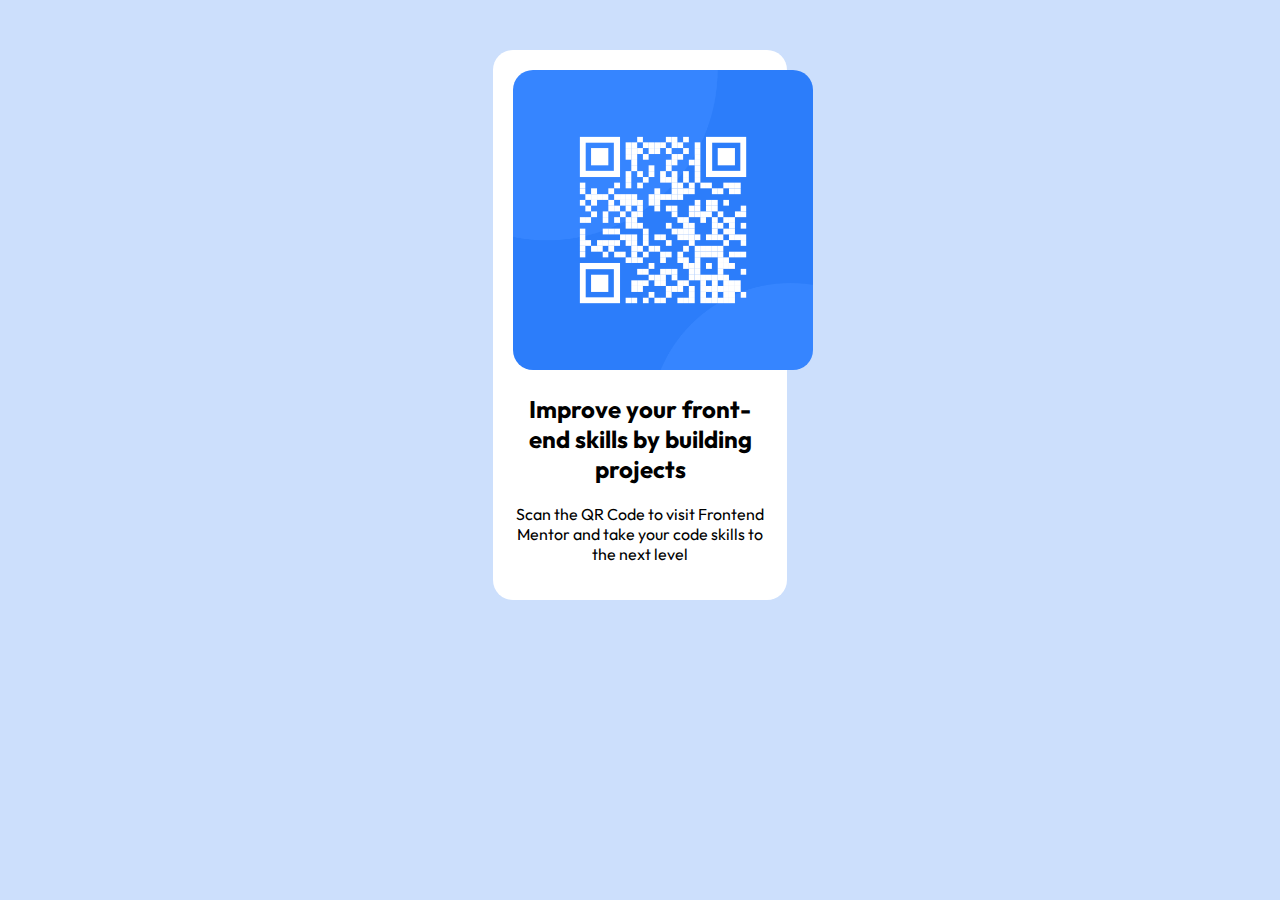
<file: Desafio QRCODE/index.html>
<!DOCTYPE html>
<html lang="en">
<head>
    <meta charset="UTF-8">
    <meta name="viewport" content="width=device-width, initial-scale=1.0">
    <link rel="stylesheet" href="qrcodeestilo.css">
    <title>QRCode Challenge</title>
</head>
<body>

    

    <div  class="overdiv">
        <div>
            <img src="imagens/image-qr-code.png">
        </div> 

        <h2> Improve your front-end skills by building projects</h2>
        <p>Scan the QR Code to visit Frontend Mentor and take your code skills to the next level</p>
    </div>
    
</body>
</html>
</file>
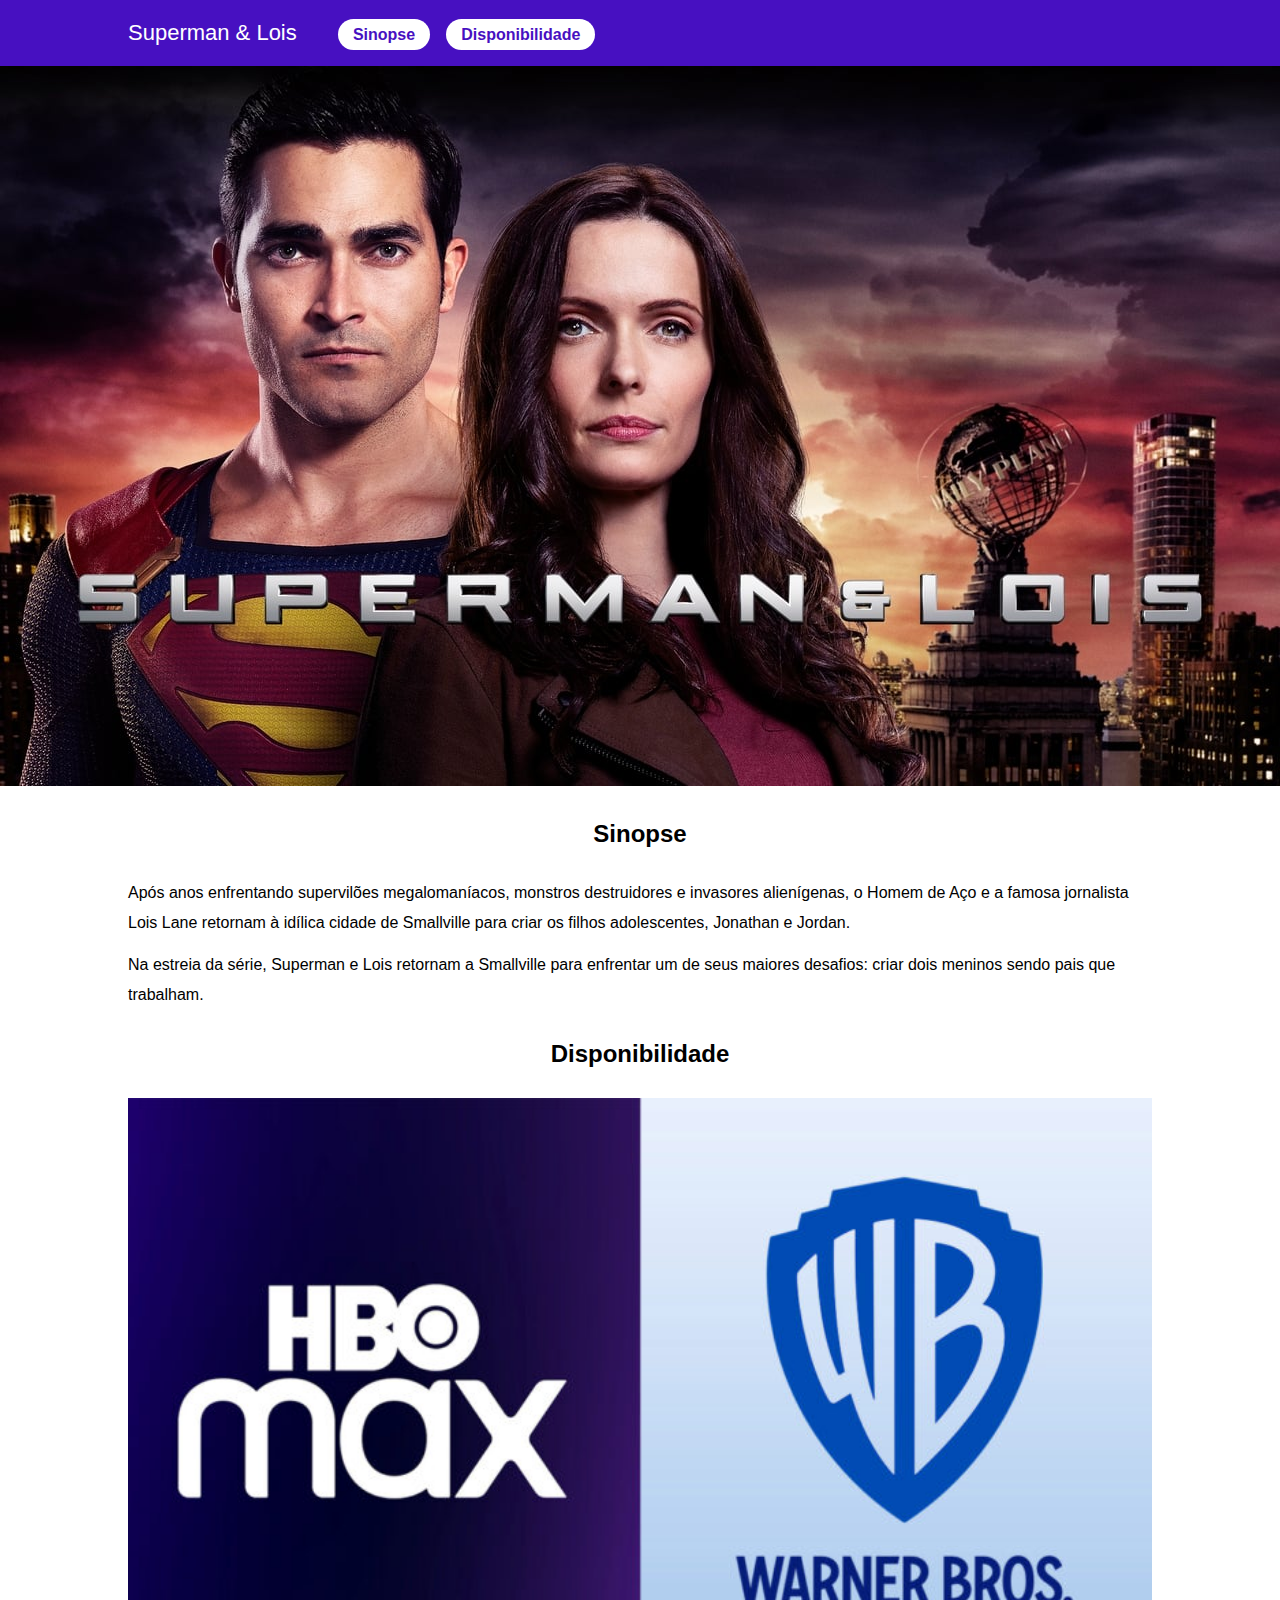
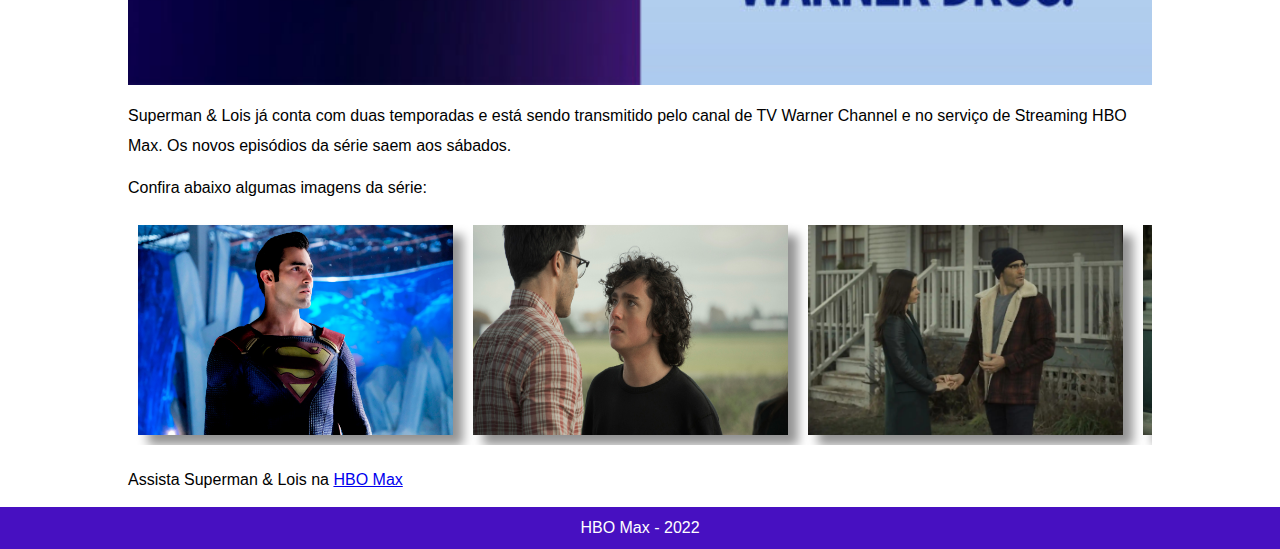
<file: Desafio Superman/index.html>
<!DOCTYPE html>
<html lang="pt-br">
<head>
    <meta charset="UTF-8">
    <meta name="viewport" content="width=device-width, initial-scale=1.0">
    <title>Superman & Lois</title>
    <link rel="stylesheet" href="estilosuper.css">

</head>
<body>
    <div class="topo">
       <div>
            Superman & Lois
            <span>
                <a href="#sinopse">Sinopse</a>
                <a href="#disponibilidade">Disponibilidade</a>
            </span>
        </div>
        
    </div>

    <img class="capa_imagem" src="img/capa.jpg">
   
    <div class="secao" id="sinopse">
        <h2>Sinopse</h2>
        <p>Após anos enfrentando supervilões megalomaníacos, monstros destruidores e invasores alienígenas, o Homem de Aço e a famosa jornalista Lois Lane retornam à idílica cidade de Smallville para criar os filhos adolescentes, Jonathan e Jordan.</p>
        <p>Na estreia da série, Superman e Lois retornam a Smallville para enfrentar um de seus maiores desafios: criar dois meninos sendo pais que trabalham.</p>
    </div>

    <div class="secao" id="disponibilidade">
        <h2>Disponibilidade</h2>
        <img src="img/tv.jpg">
        <p>Superman & Lois já conta com duas temporadas e está sendo transmitido pelo canal de TV Warner Channel e no serviço de Streaming HBO Max. 
        Os novos episódios da série saem aos sábados.</p>
    </div>

    <div class="secao">
        <p>Confira abaixo algumas imagens da série:</p>

        <div class="galeria">
            <img class="imagem-sombra" src="img/1.jpg">
            <img class="imagem-sombra" src="img/2.jpg">
            <img class="imagem-sombra" src="img/3.jpg">
            <img class="imagem-sombra" src="img/4.jpg">
            <img class="imagem-sombra" src="img/5.jpg">
            <img class="imagem-sombra" src="img/6.jpg">
        </div>
        <p>Assista Superman & Lois na <a href="https://www.hbomax.com/br/pt/series/urn:hbo:series:GYICZAQTd4qopsQEAAAEi">HBO Max</a></p>
    </div>

    <div class="rodape">
        HBO Max - 2022
    </div>
</body>
</html>
</file>
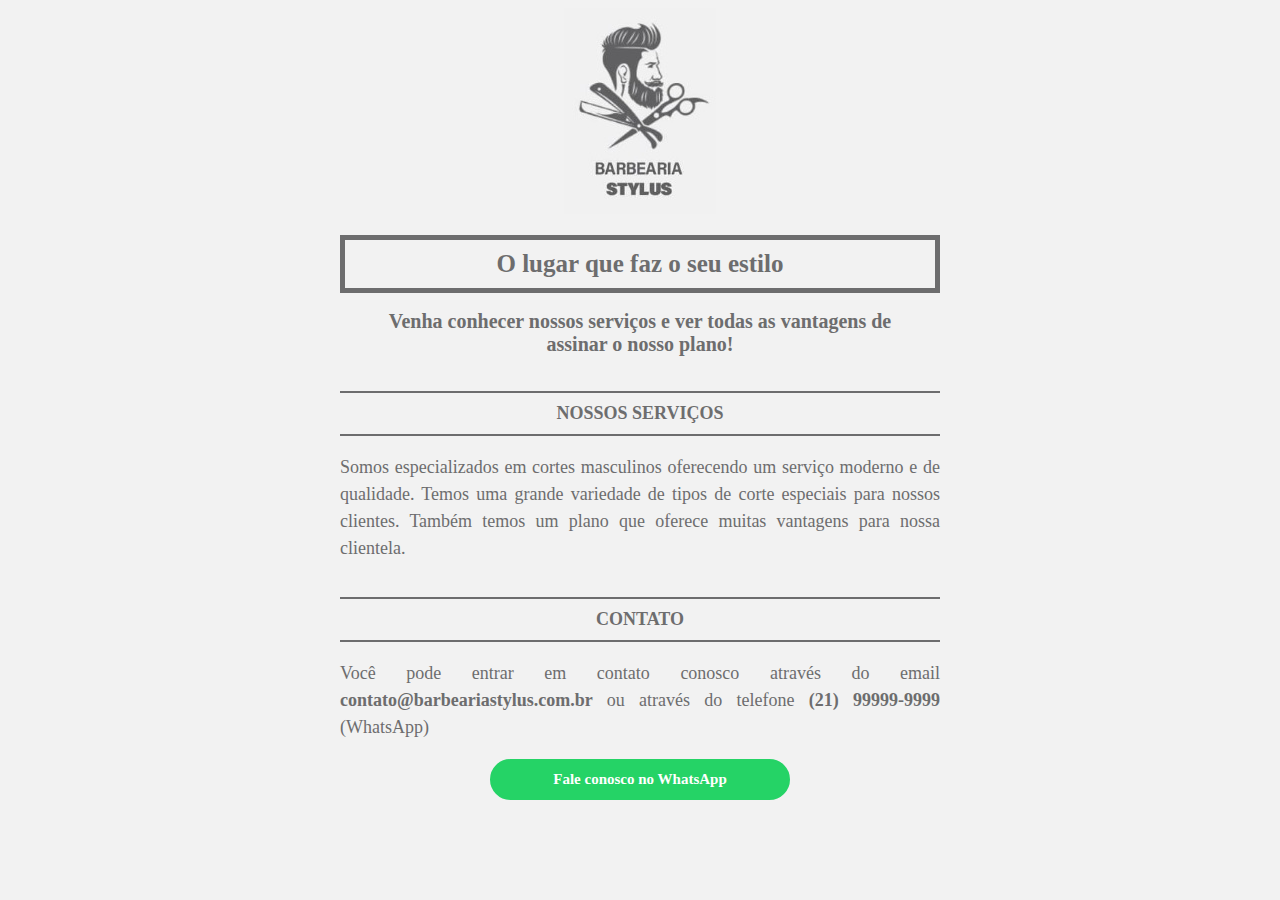
<file: Projeto Barbearia/index.html>
<!DOCTYPE html>
<html>
    <head>
        <title>Projeto Barbearia</title>
        <meta charset="UTF-8">
        <meta name="viewport" content="width=device=width, initial-scale=1">
        <meta name="robots" content="nofollow">
        <link rel="stylesheet" href="estilobarbearia.css">
    </head>

    <body>

        <div>
            <img src="imagens/logotipo.jpg">
            <h1>O lugar que faz o seu estilo</h1>
            <h2>Venha conhecer nossos serviços e ver todas as vantagens de assinar o nosso plano!</h2>
        </div>

        <div>
            <h3>NOSSOS SERVIÇOS</h3>

            <p>Somos especializados em cortes masculinos oferecendo um serviço moderno e de qualidade. 
            Temos uma grande variedade de tipos de corte especiais para nossos clientes. Também temos 
            um plano que oferece muitas vantagens para nossa clientela.</p>
        </div>

        <div>
            <h3>CONTATO</h3>
            <p> Você pode entrar em contato conosco através do email <span>contato@barbeariastylus.com.br </span>
            ou através do telefone <span>(21) 99999-9999 </span>(WhatsApp)</p>
        </div>

        <div>
            <a href="https://api.whatsapp.com/send?phone=999999999&text=Send20%a20%quote">Fale conosco no WhatsApp</a>
        </div>

    </body>






</html>
</file>
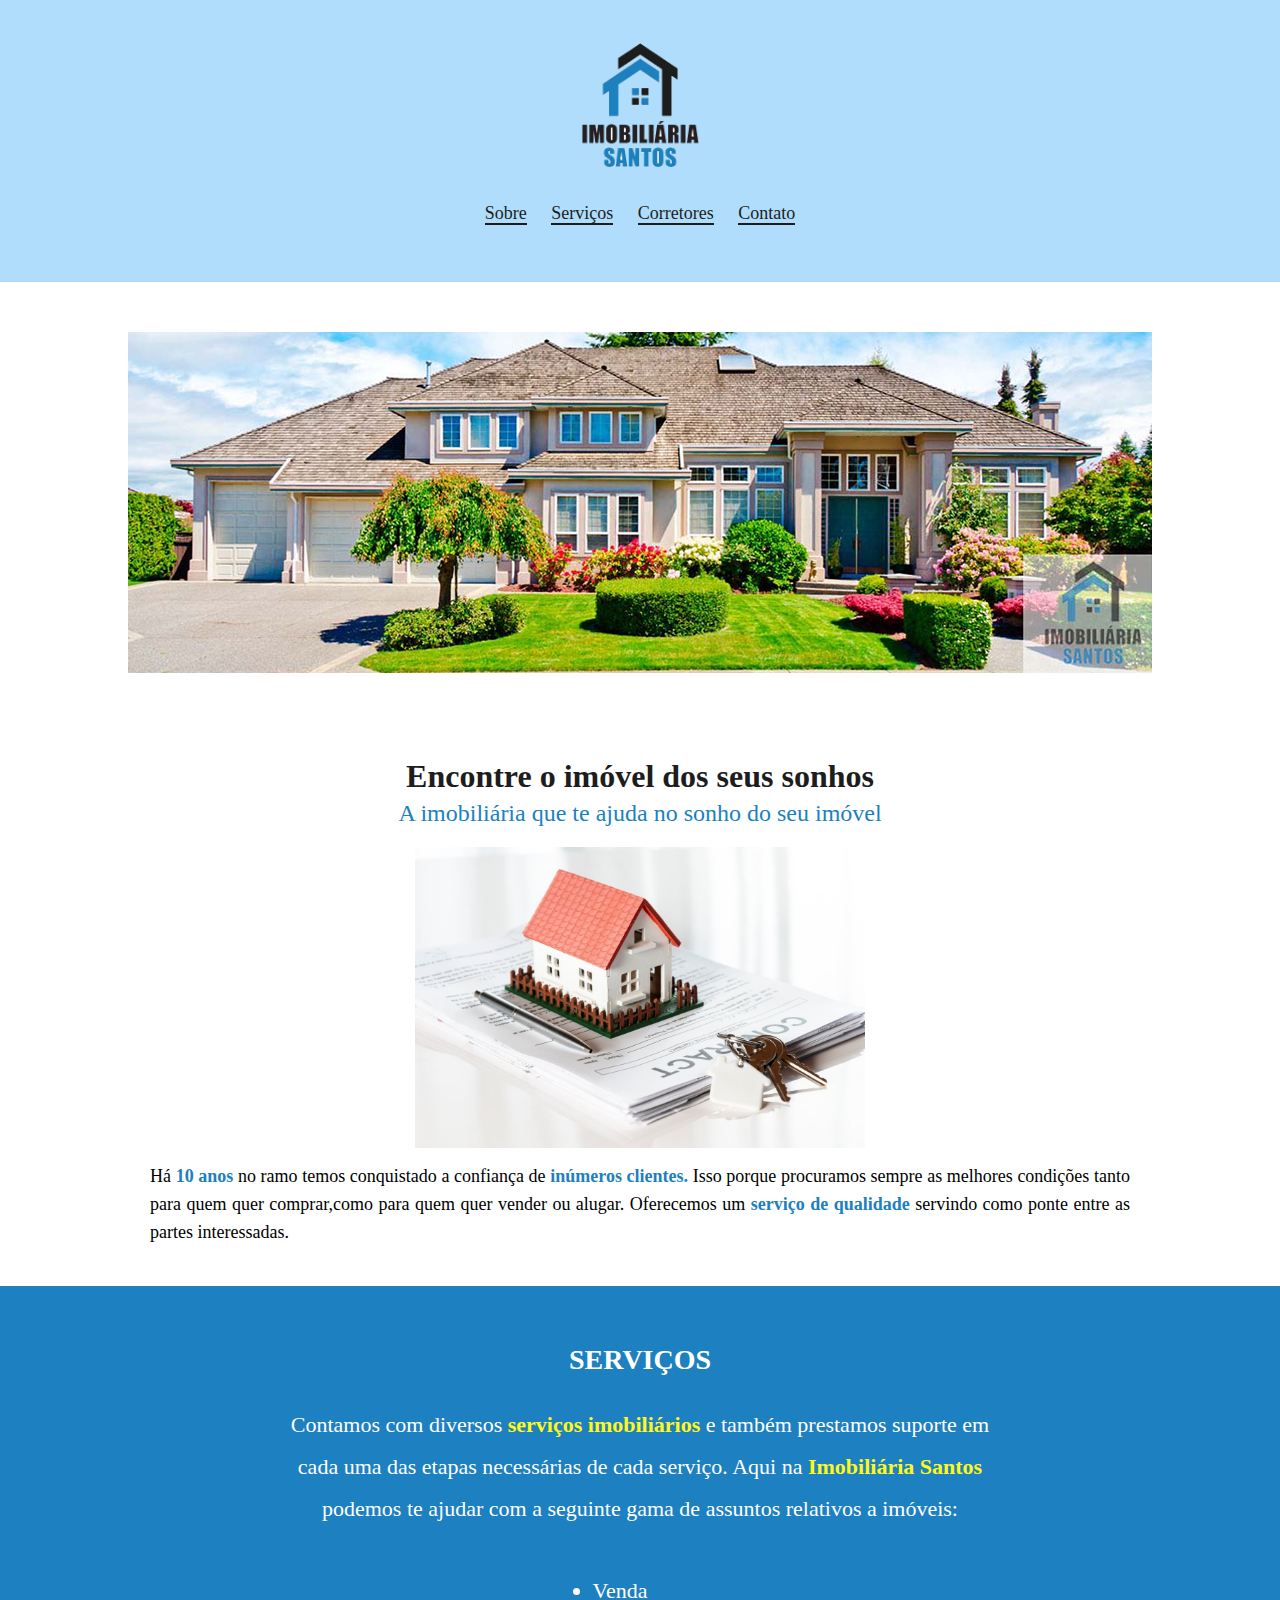
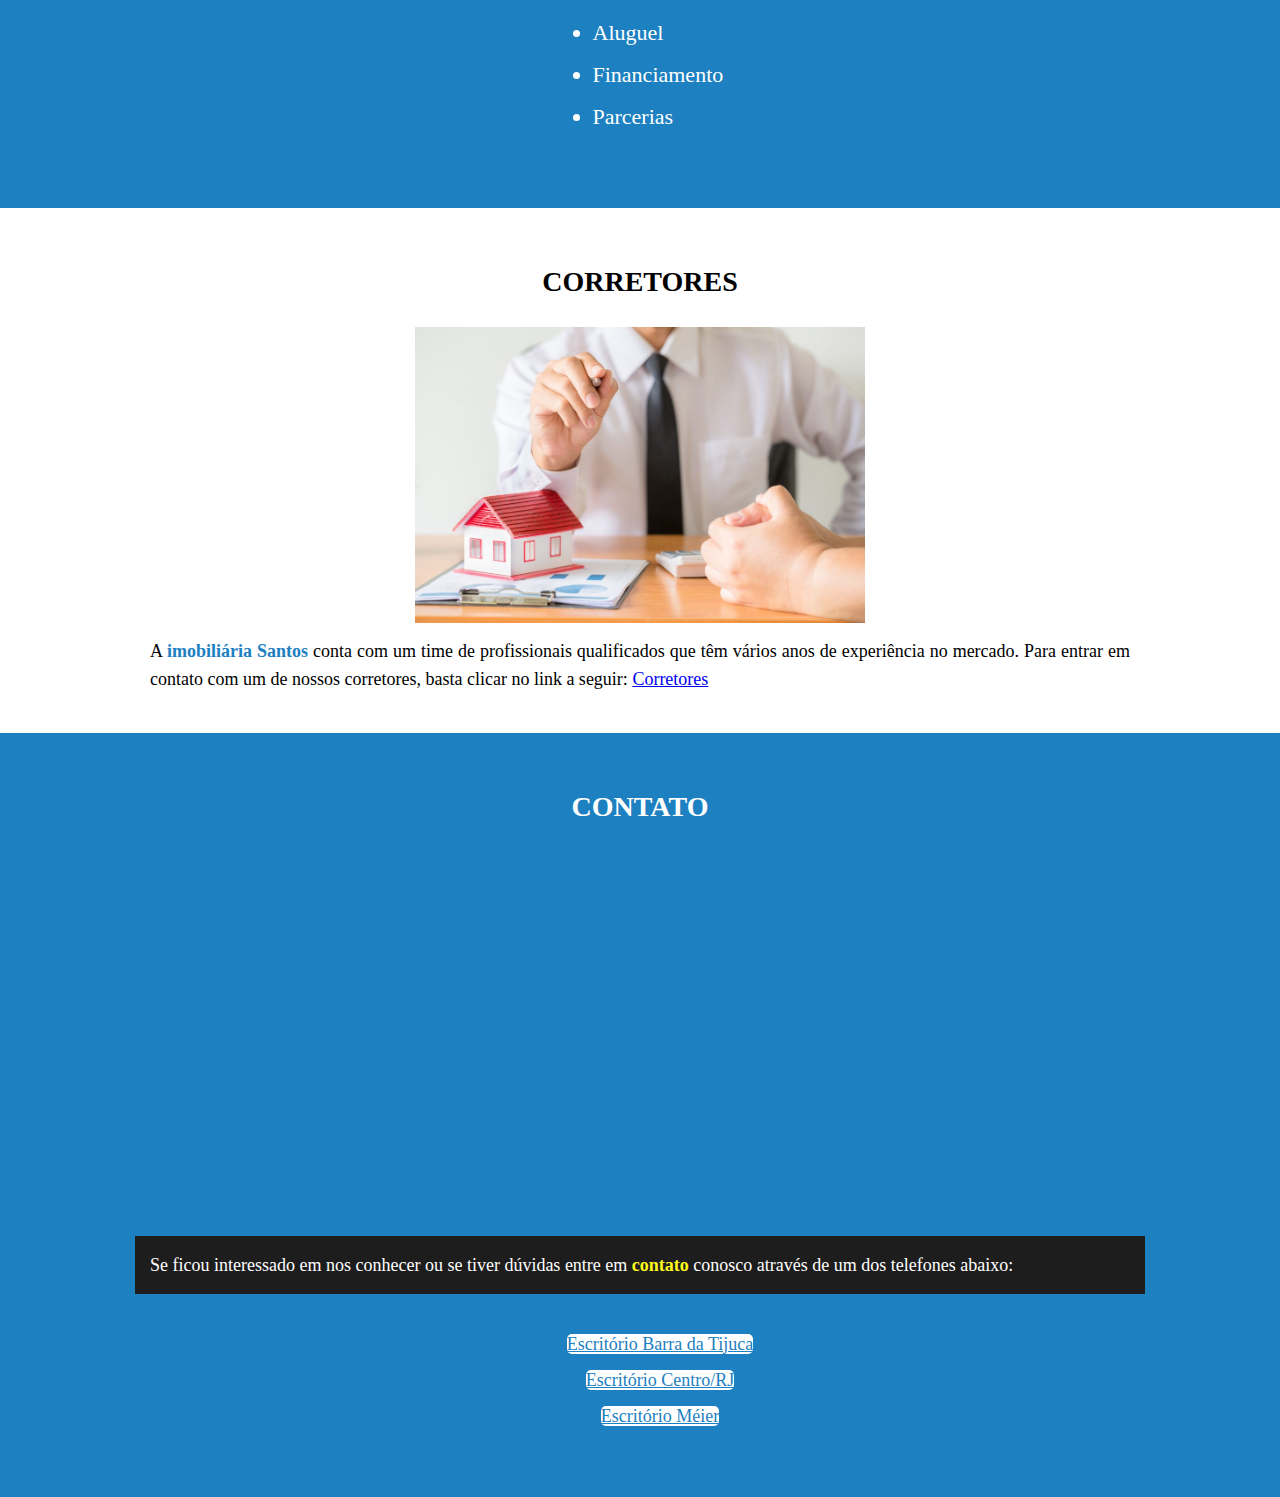
<file: Projeto Imobiliaria/index.html>
<!DOCTYPE html>
<html lang="pt-br">
<head>
    <meta charset="UTF-8">
    <meta name="viewport" content="width=device-width, initial-scale=1.0">
    <title>Imobiliaria Santos</title>
    <link rel="stylesheet" href="estiloimobiliaria.css">

</head>

    <body>
        
        <div class="secao secao-topo">
            <img src="imagens/logo.png" alt="Imobiliaria Santos">
        
            <p>
                <a href="#sobre">Sobre</a>
                <a href="#servicos">Serviços</a>
                <a href="#corretores">Corretores</a>
                <a href="#contato">Contato</a>
            </p>

        </div>


        <div class="secao secao-banner">
            <img src="imagens/banner.jpg">
        </div>


        <div class="secao" id="sobre">
            <h1>Encontre o imóvel dos seus sonhos</h1>
            <h2 class="subtitulo-sobre">A imobiliária que te ajuda no sonho do seu imóvel</h2>

            <img class="imgsecoes" src="imagens/imovel-assinatura.jpg">

            <p>Há <span class="texto-azul">10 anos</span> no ramo temos conquistado a confiança de <span class="texto-azul">
            inúmeros clientes. </span>Isso porque procuramos sempre as melhores condições tanto para quem quer comprar,como 
            para quem quer vender ou alugar. Oferecemos um <span class="texto-azul">serviço de qualidade</span> servindo 
            como ponte entre as partes interessadas.</p>
        </div>


        <div class="secao secao-destaque" id="servicos">
            <h2 class="subtitulo-secoes">SERVIÇOS</h2>

            <p class="p-corretores">Contamos com diversos <span class="texto-amarelo">serviços imobiliários</span> e também prestamos suporte em cada uma das etapas
             necessárias de cada serviço. Aqui na <span class="texto-amarelo">Imobiliária Santos</span> podemos te ajudar com a seguinte gama de
             assuntos relativos a imóveis:</p>

             <ul class="lista-sobre">
                <li>Venda</li>
                <li>Aluguel</li>
                <li>Financiamento</li>
                <li>Parcerias</li>
             </ul>   
        </div>


        <div class="secao" id="corretores">
            <h2 class="subtitulo-secoes">CORRETORES</h2>

            <img class="imgsecoes" src="imagens/corretores.jpg">

            <p>A <span class="texto-azul">imobiliária Santos</span> conta com um time de profissionais qualificados que têm vários anos de
             experiência no mercado. Para entrar em contato com um de nossos corretores, basta clicar no link a seguir:
            <a href="mailto:corretores@email.com">Corretores</a></p>
        </div>

        <div class="secao secao-destaque" id="contato">
            <h2 class="subtitulo-secoes">CONTATO</h2>

            <iframe title="Localização Imobiliaria Santos" src=" https://www.google.com/maps/embed?pb=!1m18!1m12!1m3!1d7346.254844548052!2d-43.364712467659004!3d-22.98234139602229!2m3!1f0!2f0!3f0!3m2!1i1024!2i768!4f13.1!3m3!1m2!1s0x9bda2ed54ec2e1%3A0x4431d262cad1d163!2sAv.%20Ayrton%20Senna%2C%203000%20-%20Barra%20da%20Tijuca%2C%20Rio%20de%20Janeiro%20-%20RJ%2C%2022775-904!5e0!3m2!1spt-BR!2sbr!4v1642532754862!5m2!1spt-BR!2sbr" width="800" height="350" style="border:0;" allowfullscreen="" loading="lazy"></iframe>

            <p class="p-contato"> Se ficou interessado em nos conhecer ou se tiver dúvidas entre em <span class="texto-amarelo">contato</span> conosco através 
            de um dos telefones abaixo:</p>


            <ul class="lista-contato" type="none">
                <li><a href="mailto:officebarra@email.com">Escritório Barra da Tijuca</a></li>
                <li><a href="mailto:officecentro@email.com">Escritório Centro/RJ</a></li>
                <li><a href="mailto:officemeier@email.com">Escritório Méier</a></li>
            </ul>                
        </div>
    </body>
</html>
</file>
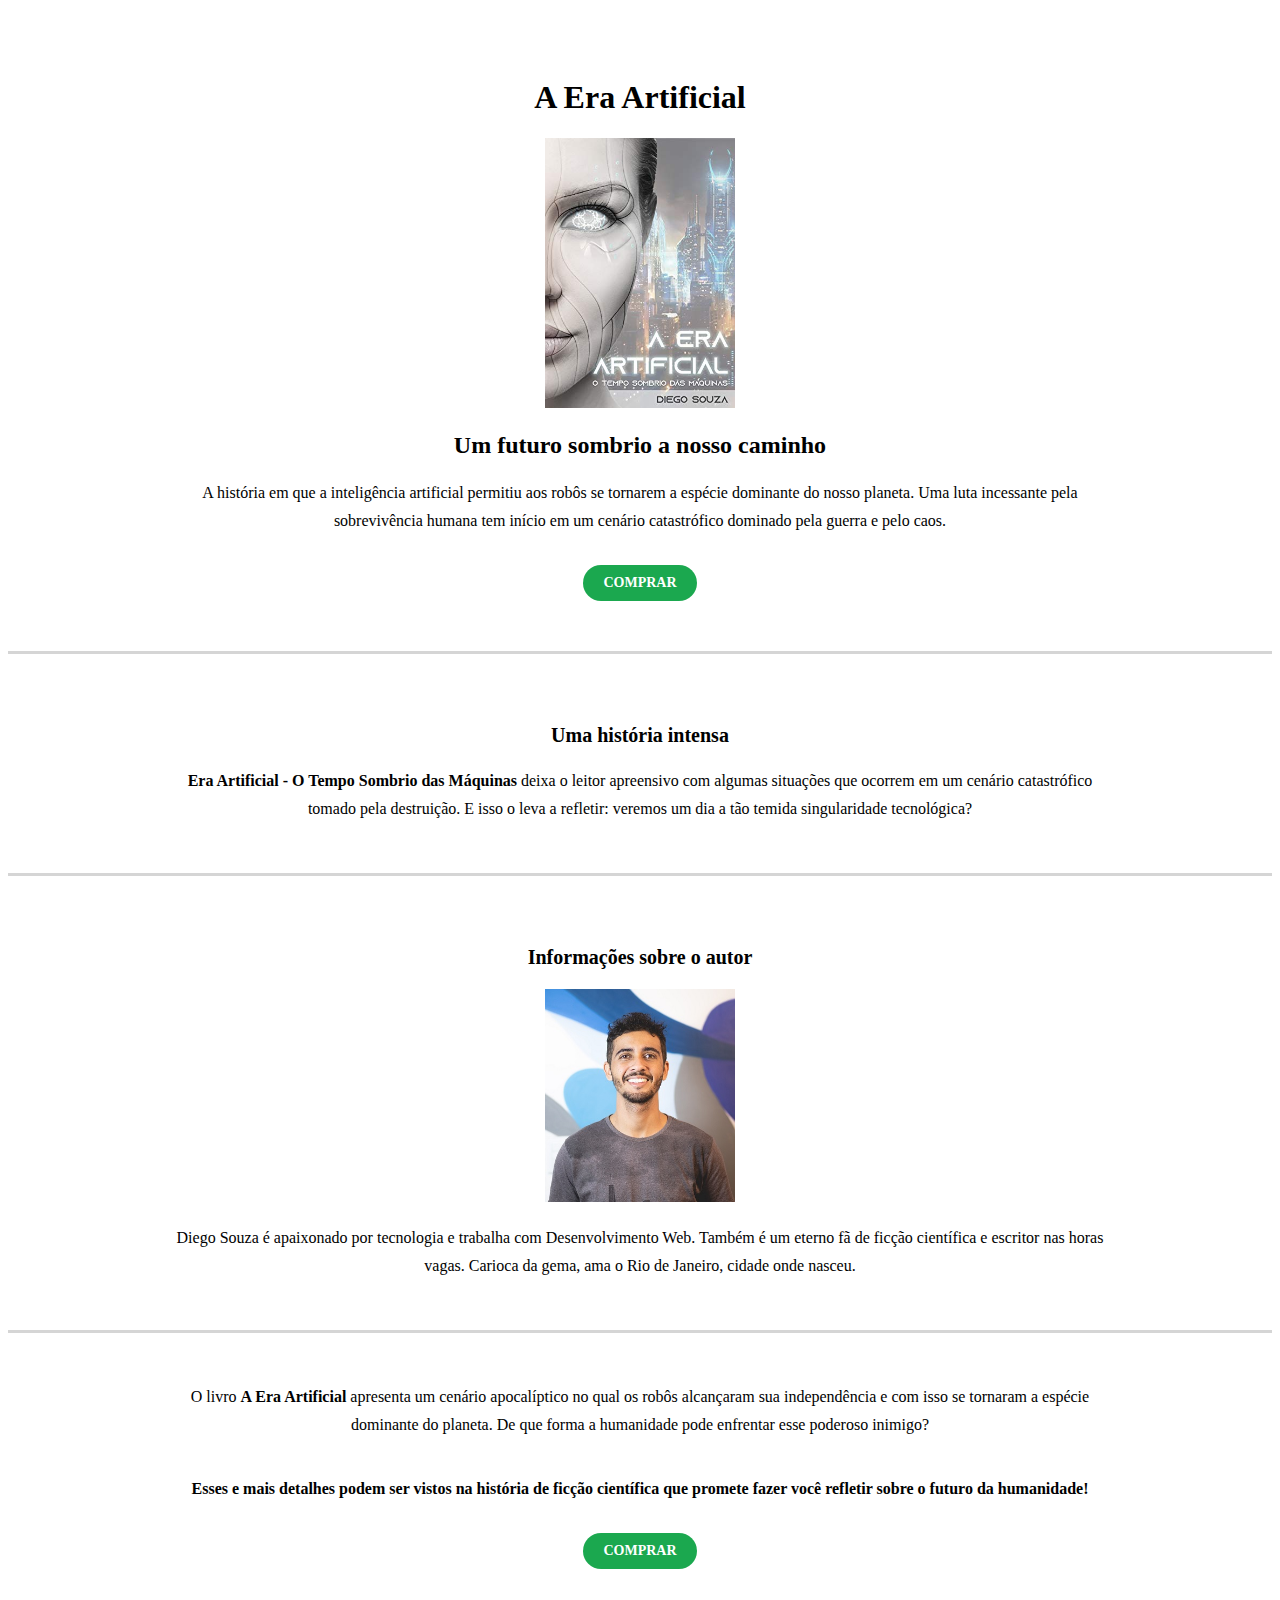
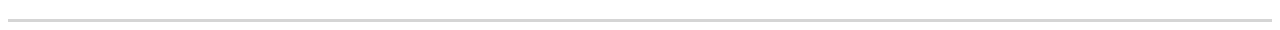
<file: Projeto Livro/index.html>
<!DOCTYPE html>
<html lang="pt-br">
    <head>
        <meta charset="UTF-8">
        <meta name="viewport" content="width=device-width, initial-scale=1.0">
        <title>Livro A Era Artificial</title>
        <link rel="stylesheet" href="estilolivro.css">
    </head>
    <body>
        
        <!-- Sessão 1-->
        <div>
            <h1> A Era Artificial</h1>
            <img src="imagens/capa-livro.jpg">
            <h2> Um futuro sombrio a nosso caminho</h2>
            <p>A história em que a inteligência artificial permitiu aos robôs se tornarem a espécie dominante do nosso planeta.
             Uma luta incessante pela sobrevivência humana tem início em um cenário catastrófico dominado pela guerra e pelo caos.</p>
             <a href="https://amzn.to/3bXy1g9" target="_blank">COMPRAR</a>
        </div>

        <!--Sessão 2-->
        <div>
            <h3>Uma história intensa</h3>
            <p> <span>Era Artificial - O Tempo Sombrio das Máquinas</span> deixa o leitor apreensivo com algumas situações que ocorrem em um cenário 
            catastrófico tomado pela destruição. E isso o leva a refletir: veremos um dia a tão temida singularidade tecnológica?</p>
        </div>

        <!--Sessão 3-->
        <div>
            <h3>Informações sobre o autor</h3>
            <img src="imagens/autor.jpg"> <br><br>
            <p>Diego Souza é apaixonado por tecnologia e trabalha com Desenvolvimento Web. Também é um eterno fã de ficção científica e escritor nas
            horas vagas. Carioca da gema, ama o Rio de Janeiro, cidade onde nasceu.</p>
        </div>

        <!--Sessão 4-->
        <div>
            <p>O livro <span>A Era Artificial</span> apresenta um cenário apocalíptico no qual os robôs alcançaram sua independência e com isso se tornaram a 
            espécie dominante do planeta. De que forma a humanidade pode enfrentar esse poderoso inimigo?</p> <br><br>
            <p><span>Esses e mais detalhes podem ser vistos na história de ficção científica que promete fazer você refletir sobre o futuro da humanidade!</span></p>
            <a href="https://amzn.to/3bXy1g9" target="_blank"> COMPRAR</a>
        </div>
    
    
    </body>
</html>
</file>
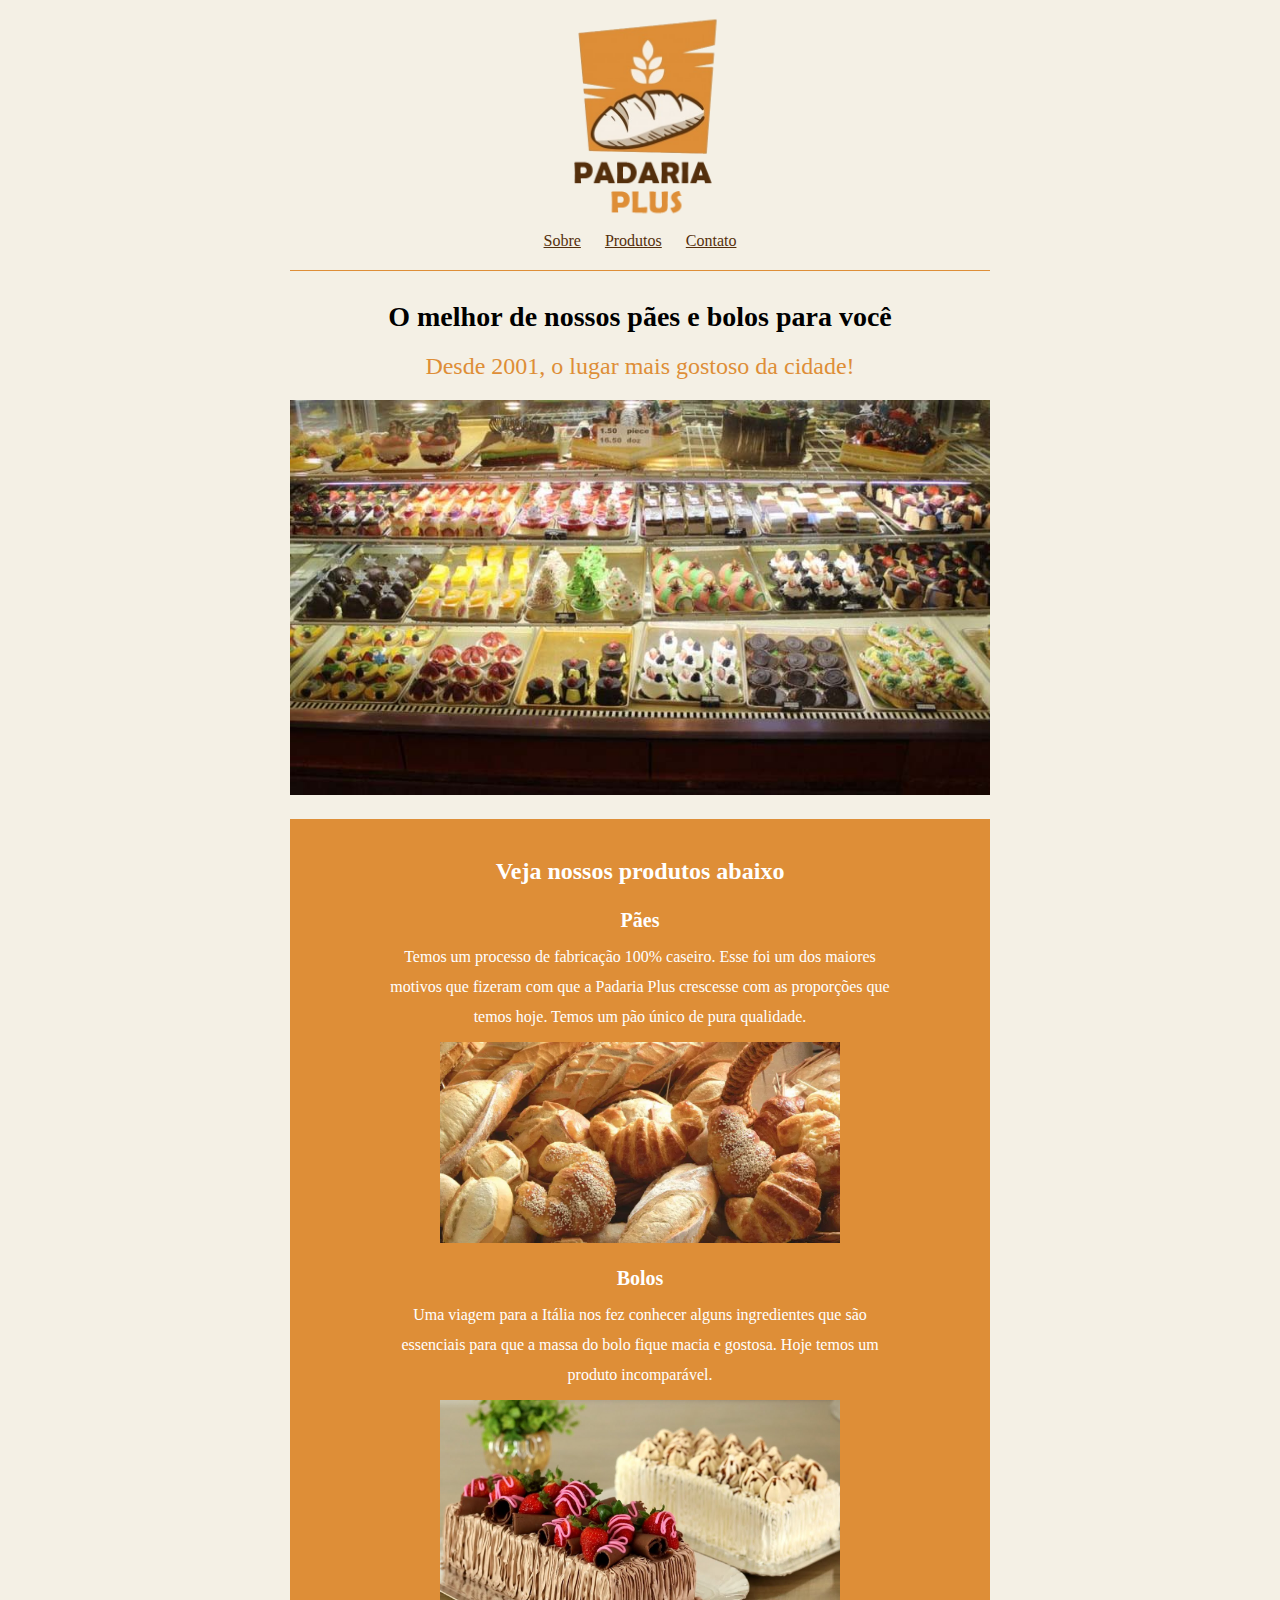
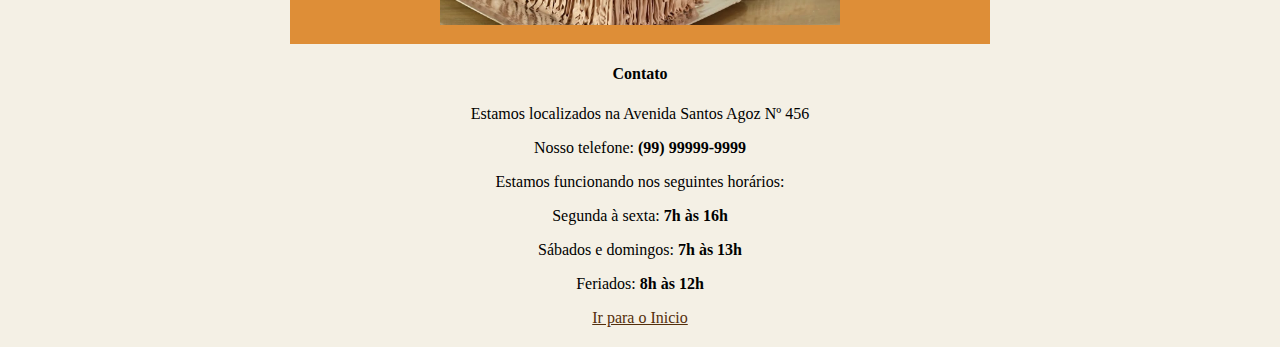
<file: Projeto Padaria/index.html>
<!DOCTYPE html>
<html lang="pt-br">
    <head>
        <meta charset="UTF-8">
        <meta name="viewport" content="width=device-width, initial-scale=1.0">
        <title>Padaria</title>
        <link rel="stylesheet" href="estilopadaria.css">
    </head>

    <body>
        <div class="secao" id="topo">
            <img class="imagem-logo" src="imagens/logo.png" alt="Padaria Plus"><br>
            
            <a href="#sobre">Sobre</a>
            <a href="#produtos">Produtos</a>
            <a href="#contato">Contato</a>
        </div>

        <div class="secao" id="sobre">
            <h1>O melhor de nossos pães e bolos para você</h1>
            <h2>Desde 2001, o lugar mais gostoso da cidade!</h2>

            <img class="imagem-vitrine" src="imagens/produtos-padaria.jpg">
        </div>

        <div class="secao secao-destacada" id="produtos">
            <h3>Veja nossos produtos abaixo</h3>

            <h4>Pães</h4>
            <p>Temos um processo de fabricação 100% caseiro. Esse foi um dos maiores motivos que
             fizeram com que a Padaria Plus crescesse com as proporções que temos hoje. Temos um 
             pão único de pura qualidade.</p>
             <img src="imagens/paes.jpg">

             <h4>Bolos</h4>
             <p>Uma viagem para a Itália nos fez conhecer alguns ingredientes que são essenciais
             para que a massa do bolo fique macia e gostosa. Hoje temos um produto incomparável.</p>
             <img src="imagens/bolos.jpg">
        </div>

        <div class="secao" id="contato">
            <h4>Contato</h4>
            <p>Estamos localizados na Avenida Santos Agoz Nº 456</p>
            <p>Nosso telefone: <span>(99) 99999-9999</span></p>
            <p>Estamos funcionando nos seguintes horários:</p>
            <p>Segunda à sexta: <span>7h às 16h</span></p>
            <p>Sábados e domingos: <span>7h às 13h</span></p>
            <p>Feriados: <span>8h às 12h</span></p>

            <a href="#topo">Ir para o Inicio</a>
        </div>

    </body>
</html>
</file>
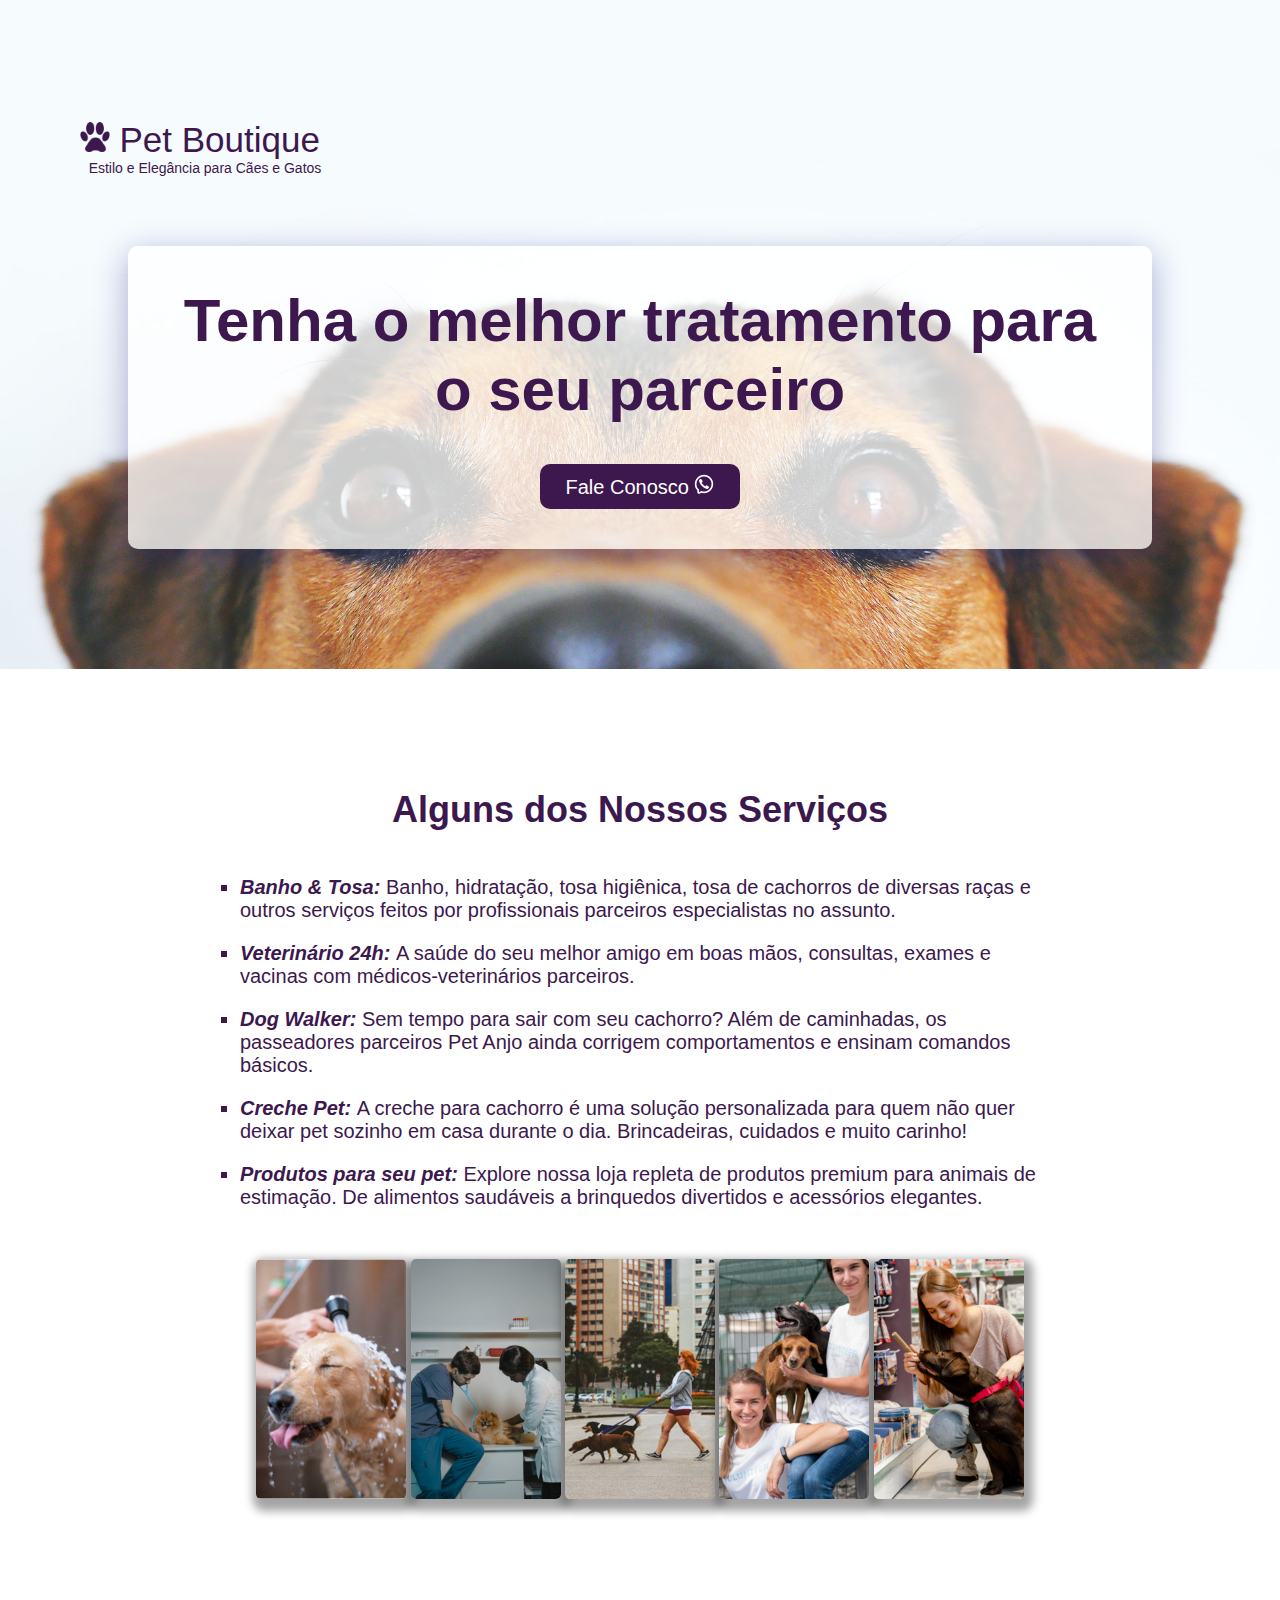
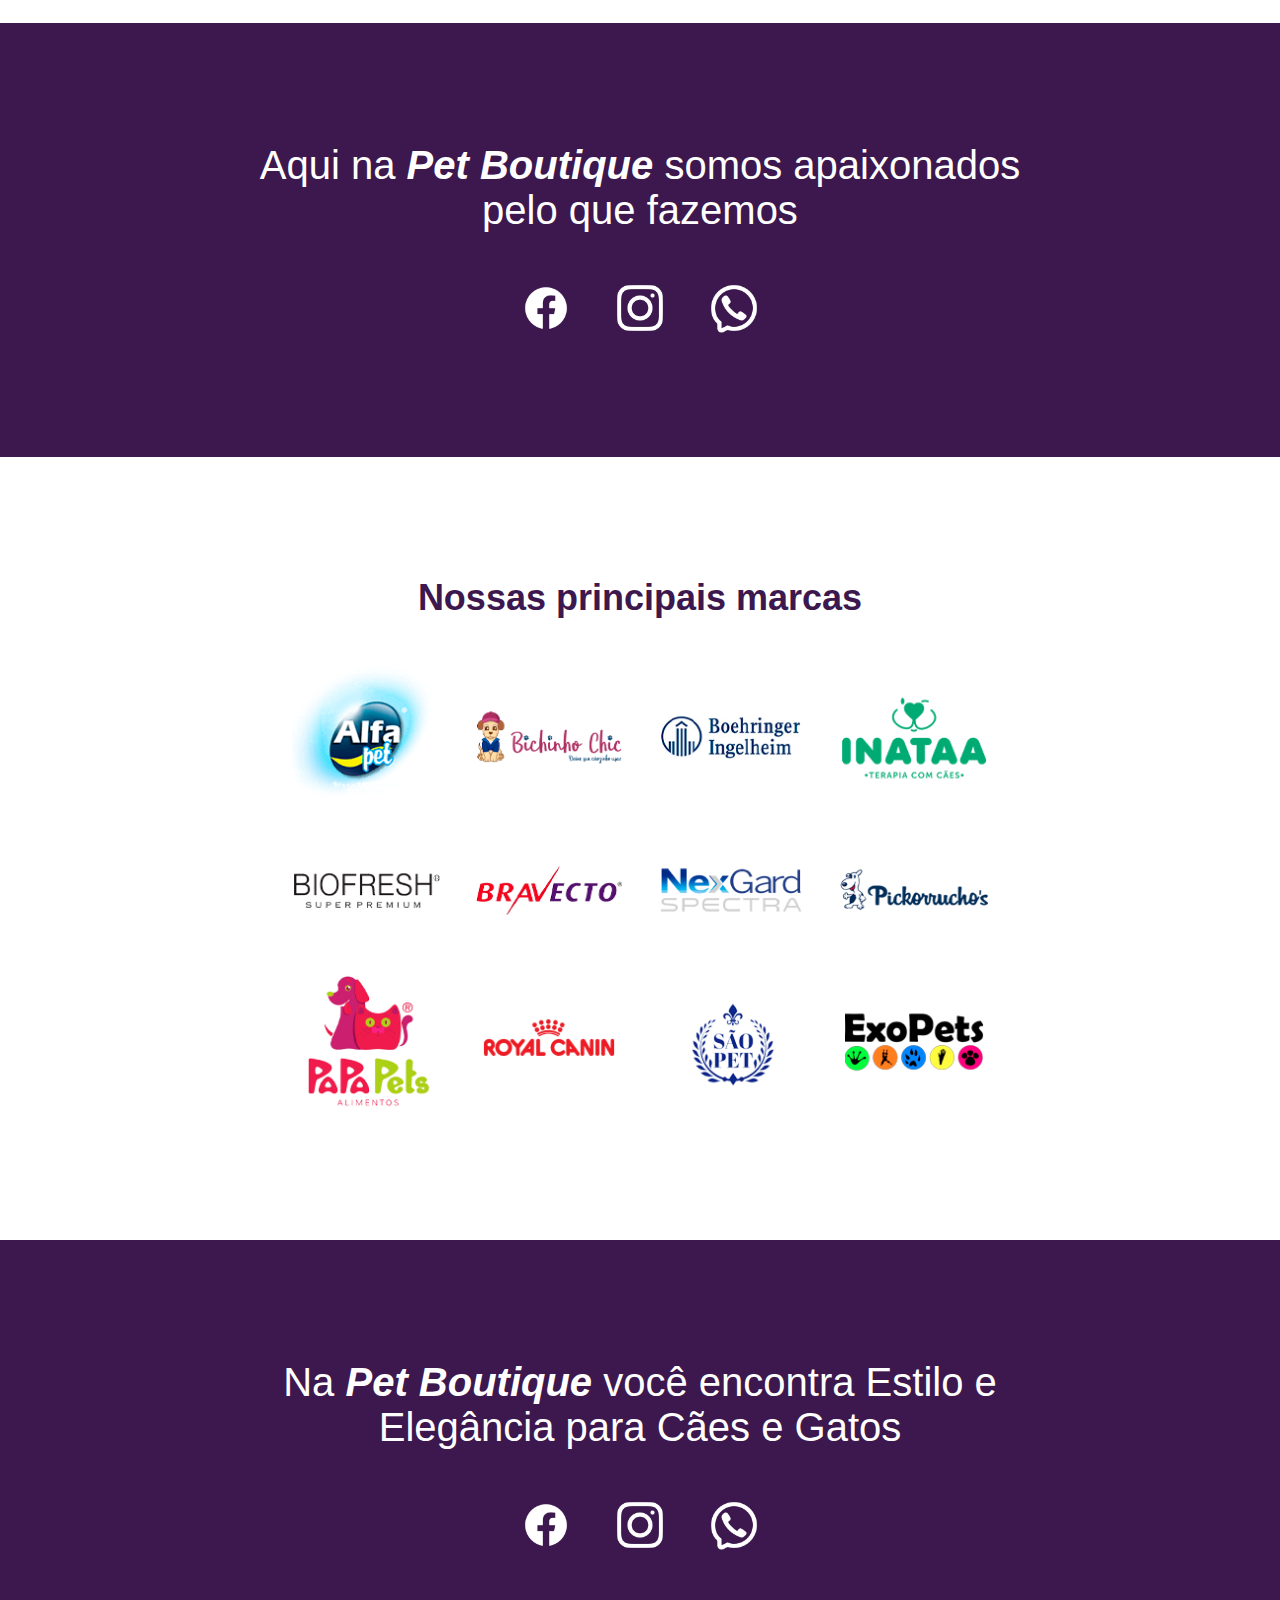
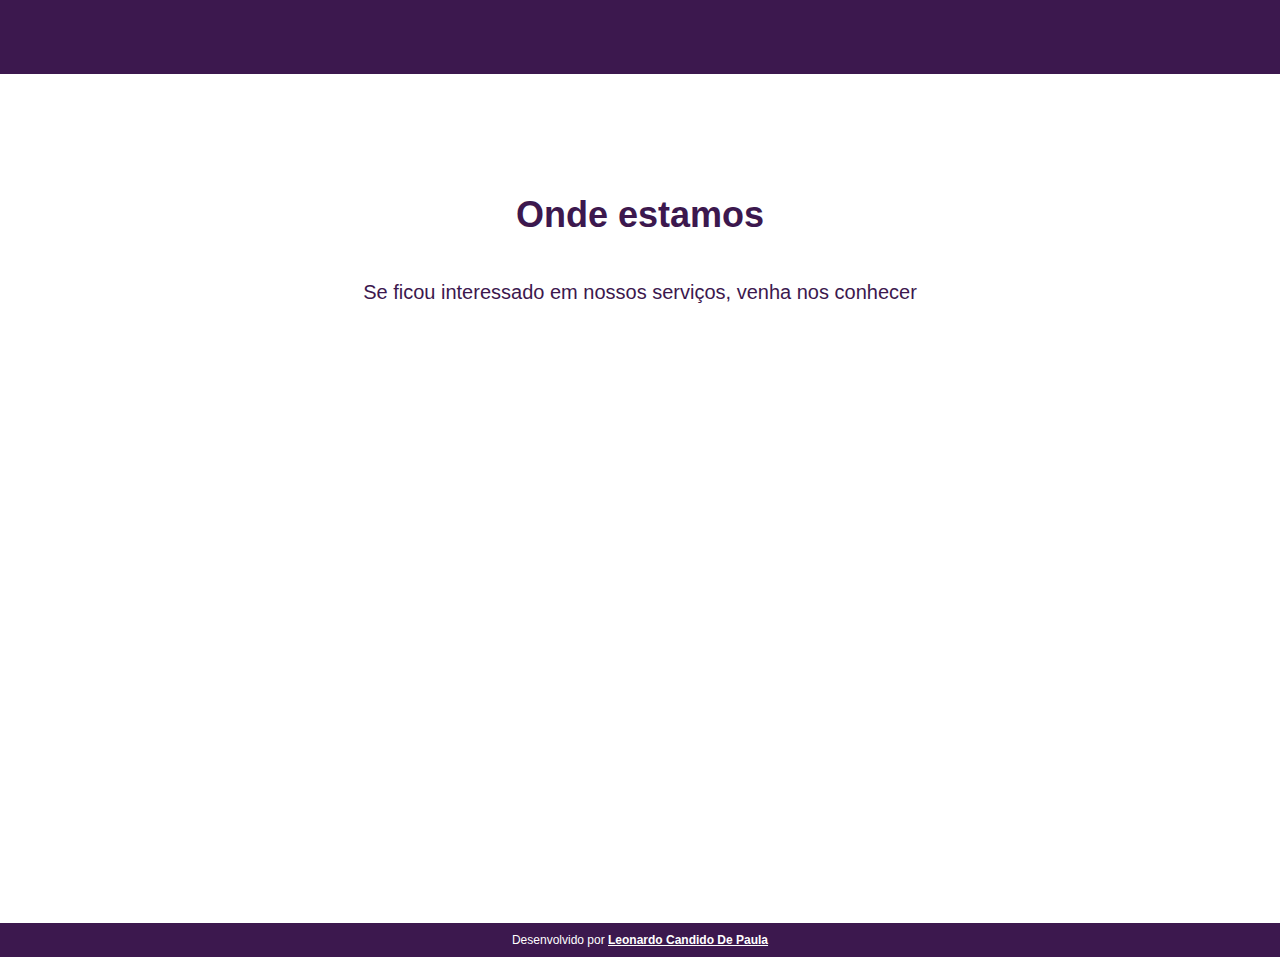
<file: Projeto Petshop/index.html>
<!DOCTYPE html>
<html lang="pt-br">
<head>
    <meta charset="UTF-8">
    <meta name="viewport" content="width=device-width, initial-scale=1.0">
    <title>Pet Boutique</title>
    <link rel="stylesheet" href="estilopetshop.css">
</head>
    <body>
        <!-- Sessão Topo -->
        <div class="secao-topo">
            <div class="logo-topo">
                <img src="img/patas.png">
                <p class="logo-nome">Pet Boutique<p>
                <p>Estilo e Elegância para Cães e Gatos</p>
            </div>
        
                <div class ="banner">
                    <h1>Tenha o melhor tratamento para o seu parceiro</h1>
                    <p><a href="https://wa.me/5511999999999" target="_blank">Fale Conosco <img src="img/redes-sociais/whatsapp-svgrepo-com.png"></a></p>
                </div>
        </div>

        <!--Seção Serviços-->
        <div class="servicos">
            <h3>Alguns dos Nossos Serviços</h3>

            <ul type="square">
                <li><span>Banho & Tosa: </span> Banho, hidratação, tosa higiênica, tosa de cachorros de diversas raças e outros serviços feitos por profissionais parceiros especialistas no assunto.</li>
                <li><span>Veterinário 24h: </span>A saúde do seu melhor amigo em boas mãos, consultas, exames e vacinas com médicos-veterinários parceiros.</li>
                <li><span>Dog Walker: </span>Sem tempo para sair com seu cachorro? Além de caminhadas, os passeadores parceiros Pet Anjo ainda corrigem comportamentos e ensinam comandos básicos.</li>
                <li><span>Creche Pet: </span>A creche para cachorro é uma solução personalizada para quem não quer deixar pet sozinho em casa durante o dia. Brincadeiras, cuidados e muito carinho!</li>
                <li><span>Produtos para seu pet: </span>Explore nossa loja repleta de produtos premium para animais de estimação. De alimentos saudáveis a brinquedos divertidos e acessórios elegantes.</li>
            </ul>
            
            <div class="servicos-imgs">
                <img src="img/banho.png">
                <img src="img/veterinario.png">
                <img src="img/dog-walker.png">
                <img src="img/creche.png">
                <img src="img/loja.png">
            </div>
        </div>

            <!--Faixa 1-->
        <div class="faixa">
            <p>Aqui na <span>Pet Boutique</span> somos apaixonados pelo que fazemos</p>
                
            <div class="faixa-logos">
                <a href="https://www.facebook.com" target="_blank">
                    <img src="img/redes-sociais/facebook-svgrepo-com.png">
                </a>
                <a href="www.instagram.com" target="_blank">
                    <img src="img/redes-sociais/instagram-svgrepo-com.png">
                </a>
                <a href="https://wa.me/5511999999999" target="_blank">
                    <img src="img/redes-sociais/whatsapp-svgrepo-com.png">
                </a>
            </div>

        </div>

        <!--Seção Marcas-->
        <div class="marcas">
            <h3>Nossas principais marcas</h3>

            <div class="img-marcas">
                <img src="img/marcas/AlfaPet.png">
                <img src="img/marcas/BichinhoChic.png">
                <img src="img/marcas/Boehringer.png">
                <img src="img/marcas/Inataa.png">
            </div>

            <div class="img-marcas">
                <img src="img/marcas/LogoBiofresh.png">
                <img src="img/marcas/LogoBravecto.png">
                <img src="img/marcas/NexgardSpectra.png">
                <img src="img/marcas/Pickorruchos.png">

            </div>

            <div class="img-marcas">
                <img src="img/marcas/PapaPets.png">
                <img src="img/marcas/royalcanini.png">
                <img src="img/marcas/saopet.png">
                <img src="img/marcas/exopets.png">
            </div>
        </div>

        <!--Faixa 2-->
        <div class="faixa">
            <p>Na <span>Pet Boutique</span> você encontra Estilo e Elegância para Cães e Gatos</p>
                
            <div class="faixa-logos">
                <a href="https://www.facebook.com" target="_blank">
                    <img src="img/redes-sociais/facebook-svgrepo-com.png">
                </a>
                <a href="www.instagram.com" target="_blank">
                    <img src="img/redes-sociais/instagram-svgrepo-com.png">
                </a>
                <a href="https://wa.me/5511999999999" target="_blank">
                    <img src="img/redes-sociais/whatsapp-svgrepo-com.png">
                </a>
            </div>
        </div>

        <!--Seção Onde estamos-->
        <div class="secao-onde-estamos">
            <h3>Onde estamos</h3>
            <p>Se ficou interessado em nossos serviços, venha nos conhecer</p>

            <iframe src="https://www.google.com/maps/embed?pb=!1m18!1m12!1m3!1d3673.330385583485!2d-43.37024282476088!3d-22.97487534030784!2m3!1f0!2f0!3f0!3m2!1i1024!2i768!4f13.1!3m3!1m2!1s0x9bd9546e1b27cf%3A0xa5bce0c3664d085c!2sRua%20Victor%20Civita%2C%2066%20-%20Jacarepagu%C3%A1%2C%20Rio%20de%20Janeiro%20-%20RJ%2C%2022775-044!5e0!3m2!1spt-BR!2sbr!4v1702560317986!5m2!1spt-BR!2sbr" width="800" height="450" style="border:0;" allowfullscreen="" loading="lazy" referrerpolicy="no-referrer-when-downgrade"></iframe>
        </div>

        <!--Rodapé-->
        <div class="rodape">
            <p>Desenvolvido por <a href="https://github.com/LecoXD" target="_blank"> Leonardo Candido De Paula</a></p>
        </div>
        
    </body>
</html>
</file>
<file: Desafio QRCODE/qrcodeestilo.css>
@font-face {
    font-family: Outfit;
    src: url(fontes/Outfit-VariableFont_wght.ttf);
}

body{
    background-color: #ccdffc;
}

div{
    
    background-color: white;
    text-align: center;
    margin:0px auto auto auto;
    width: 500;
   
}

img{
    width: 300px;
    border-radius: 20px;
}

.overdiv{
    border-radius: 20px;
    border-style: 1px solid #ccdffc;
    padding: 20px;
    margin: 50px 485px 0px;
}

h2{
    font-family: Outfit;
}

p{
    font-family: Outfit;
}
</file>
<file: Desafio Superman/estilosuper.css>
body{
    margin: 0;
}


.topo{
    width:100%;
    font-size: 22px;
    font-family: sans-serif;
    color:white;
    background-color: #4710c1;
    padding: 20px 0;
}

.topo div{
    width: 100%;
    margin: 0 auto;
    max-width: 1024px;
}

.topo span{
    margin: 0 30px;
}

.topo span a{
    background-color:white;
    color:#4710c1;
    text-decoration: none;
    padding: 7px 15px;
    margin: 0 5px;
    border-radius: 25px;
    font-weight: bold;
    font-size: 16px;
}

.capa_imagem{
    width: 100%;
    box-sizing: border-box;
}

.secao{
    width: 100%;
    max-width: 1024px;
    margin: 0 auto;
}

.secao p{
    font-family: sans-serif;
    line-height: 30px;
    font-size: 16px;
    margin: 12px 0;
}
h2{
    text-align: center;
    font-family: sans-serif;
    margin: 30px 0;
}

.secao img{
    width: 100%;
    box-sizing: border-box;
}

.galeria{
    display: flex;
    overflow: scroll;
    margin: 0 auto 20px 0;
}

.galeria img{
    width: 315px;
    margin:10px;
}

.imagem-sombra{
    box-shadow: 10px 10px 10px #939393;
}

.rodape{
    background-color: #4710c1;
    width: 100%;
    font-family: sans-serif;
    padding: 12px 0;
    font-size: 16px;
    text-align: center;
    color:#ffffff;
}
</file>
<file: Projeto Barbearia/estilobarbearia.css>
body{
    background-color:#f2f2f2;
  
}


div{
    text-align: center;
    width: 600px;
    margin: 0 auto;
    font-family: Verdana;
}

h1{
    font-size: 25px;
    border: 5px solid #6d6d6e;
    color:#6d6d6e;
    padding:10px;

}

h2{
    font-size:20px;
    margin:10px 27px;
    color:#6d6d6e;
}

h3{
    border-top: 2px  solid #6d6d6e;
    border-bottom: 2px solid #6d6d6e;
    padding: 10px;
    font-size:18px;
    margin-top: 35px;
    color: #6d6d6e;
}
p{
    text-align: justify;
    line-height: 1.5;
    font-size: 18px;
    color: #6d6d6e;
    font-family: Verdana;
}
span{
    font-weight: bold;
}

a{
    font-family: Verdana;
    border: 2px solid #25D366;
    color: white;
    text-decoration: none;
    background-color: #25D366;
    border-radius: 25px;
    padding: 10px;
    font-size: 15px;
    display: block;
    margin: 10px 150px;
    font-weight: bold;
}
</file>
<file: Projeto Imobiliaria/estiloimobiliaria.css>
body{
    margin: 0px;
    font-family: Tahoma;
}

.secao{
    padding:30px 0 30px 0;
    text-align:center;
}

p{
    margin: 10px auto 10px auto;
    width: 980px;
    text-align:justify;
    font-size:18px;
    line-height: 28px;
}

span{
    font-weight: bold;
}

.texto-azul{
    color:#1d80c1;
    font-weight: bold;
}

.texto-amarelo{
    color:#fff81b;
    font-weight: bold;
}

.secao-topo{
    background-color: #afddfb;
}

.secao-topo img{
    width: 150px;
}

.secao-topo p{
    margin:15px auto 25px auto;
    text-align: center;
}

.secao-topo a{
    font-size:18px;
    color:#1d1d1d;
    border-bottom:2px solid #1d1d1d;
    text-decoration: none;
    margin:0 10px 0 10px;

}

.secao-banner{
    margin-top:50px;
    padding-top: 0;
}

h1{
    color:#1d1d1d;
    margin-bottom:5px;
}

.subtitulo-sobre{
    color:#1c81c0;
    margin-top:0px;
    font-weight: normal;
}

.imgsecoes{
    width: 450px;
}

.secao-destaque{
    background-color:#1d80c1;
}

.subtitulo-secoes{
    font-size:28px;
    line-height: 42px;
}

.secao-destaque .subtitulo-secoes{
    color:#ffffff;
}


.p-corretores{
    color:#ffffff;
    line-height: 42px;
    font-size:22px;
    text-align: center;
    width:700px;
}

.lista-sobre{
    margin:40px auto 40px auto;
    width: 135px;
}

.lista-sobre li{
    color:#ffffff;
    line-height: 42px;
    text-align: left;
    font-size:22px;
}

.p-contato{
    color:#ffffff;
    background-color: #1d1d1d;
    padding:15px;
    margin:30px auto 30px auto;
}

.lista-contato{
    margin:40px auto 40px auto;
    width:210px;
}

.lista-contato li{
    margin-top:15px;
    text-align:center;
}

.lista-contato a{
    font-size: 18px;
    background-color: #ffffff;
    color:#1d80c1;
    
    border-radius:5px;
}
</file>
<file: Projeto Livro/estilolivro.css>
div{
    text-align: center;
    padding: 50px;
    background-color: #ffffff;
    border-bottom:solid #d5d5d5;
}

h1{
    font-family: Tahoma;;
}

img{
    width: 190px;
}

h2{
    font-size: 24px;
    font-family:Tahoma;
}

h3{
    font-size: 20px;
    font-family:Tahoma;
}

p{
    text-align: center;
    line-height: 28px;
    width: 930px;
    margin:0 auto 0 auto;
    font-family:Tahoma;
   
}

a{
    font-family: Tahoma;
    background-color: #1ba84f;
    font-size: 14px;
    font-weight:bold;
    text-decoration: none;
    color:#ffffff;
    border-radius:20px;
    padding: 10px 20px 10px 20px;
    display: inline-block;
    margin-top: 30px;
    
}
span{
    font-weight: bold;
}
</file>
<file: Projeto Padaria/estilopadaria.css>
body {
    margin: 0px;
    background-color: #f4f0e5;
    font-family: Tahoma;
}

.imagem-logo{
    width: 200px;
}

a{
    margin:0px 10px;
    color: #542f0c;
}

.secao{
    width: 700px;
    margin: 40px auto;
    text-align: center;
    margin:auto auto 20px auto;
}

h1{
    font-size: 28px;
    border-top: 1px solid #de8e37;;
    padding: 30px 0 0 0;
}

h2{
    font-weight: normal;
    color: #de8e37;
}

.imagem-vitrine{
    width:700px;
}

.secao-destacada{
    background-color: #de8e37;
    text-align:center;
    padding: 15px 0 15px 0;
    margin-top: 10px
}

.secao-destacada h3{
    color:white;
    font-size: 24px;
}

.secao-destacada h4{
    color: white;
    font-size: 20px;
    margin:20px 0 10px 0;
}

.secao-destacada p{
    width: 500px;
    color: white;
    margin: 10px auto;
    line-height: 30px;
}

.secao-destacada img{
    width: 400px;
}

span{
    font-weight: bold;
}
</file>
<file: Projeto Petshop/estilopetshop.css>
*{
    margin: 0;
    padding: 0;
    box-sizing: border-box;
    font-family: sans-serif;
    text-decoration: none
}

.secao-topo{
    width: 100%;
    color: #3c184e;
    padding:120px 80px;
    overflow: auto;
    background-image: url("img/banner-topo.jpg");
    background-size: cover;
    background-attachment: scroll;
    background-position: 50%;
}
.logo-topo{
    width: 250px;
    
}
.logo-topo img{
    width: 30px;
    margin: auto 5px auto auto;
}

.logo-topo .logo-nome{
    margin:0 0 5px 0;
    font-size: 35px;
    display: inline;
}

.logo-topo p{
    font-size: 14px;
    text-align: center;
    margin:0;
    
}
.img-fundo{
  
    width: 100%;
}

.banner{
    width: 1024px;
    border-radius: 10px;
    padding: 40px;
    margin: 70px auto 0 auto;
    background-color: #ffffffc4;
    box-shadow: 0 8px 32px #1f26875e;
}

.banner h1{
    font-size: 60px;
    color: #3c184e;
    text-align:center;
    font-weight: 800;
    margin:0 0 40px 0;
}

.banner p{
    width: 200px;
    padding: 10px 25px;
    margin:0 auto 0 auto;
    border-radius: 10px;
    background-color: #3c184e;
    font-size: 20px;
    text-align: center;
}

.banner p a{
    color: #fff;
    text-decoration: none;
}

.banner p A img{
    width: 20px;
}

.servicos{
    width: 100%;
    padding: 120px 80px;
}

.servicos h3{
    font-size: 36px;
    color:#3c184e;
    text-align: center;
    margin: 0 0 45px 0;

}
.servicos ul{
    max-width: 800px;
    margin: 0 auto 50px auto;
    color:#3c184e;
}

.servicos ul li{
    font-size: 20px;
    margin: 0 0 20px 0;
}

.servicos ul span{
    font-weight: 700;
    font-style: italic;
}

.servicos .servicos-imgs{
    max-width: 800px;
    margin: 0 auto 0 auto;
    text-align: center;
}

.servicos .servicos-imgs img{
    border-radius: 5px;
    box-shadow: 3px 6px 10px 6px #0000005c;
}

.faixa{
    padding: 120px 80px;
    background-color: #3c184e;
    text-align: center;
    
}

.faixa p{
    width: 800px;
    margin: 0 auto 50px auto;
    font-size: 40px;
    color:#fff;
    text-align: center;
    
}

.faixa span{
    font-style: italic;
    font-weight: 700;
}

.faixa .faixa-logos img{
    text-decoration: none;
    margin: auto 20px;
    width: 50px;
    height: 50px;
}

.marcas{
    width: 100%;
    padding: 120px 80px;
    text-align: center;
}

.marcas h3{
    font-size: 36px;
    color:#3c184e;
    margin: 0 0 45px 0;
}

.marcas .img-marcas{
    max-width: 800px;
    margin: 0 auto 0 auto;
    
}

.marcas .img-marcas img{
    width: 148px;
    height: 148px;
    margin: 0 15px 0 15px;
}

.secao-onde-estamos{
    width: 100%;
    padding: 120px 80px;
    text-align: center;
}

.secao-onde-estamos h3{
    font-size: 36px;
    color: #3c184e;
    margin: 0 0 45px 0;
}

.secao-onde-estamos p{
    font-size: 20px;
    color: #3c184e;
    margin: 0 0 45px 0;
}

.rodape{
    width: 100%;
    padding: 10px 0;
    background-color: #3c184e;
}

.rodape p{
    color:#fff;
    text-align: center;
    font-size: 12px;
}

.rodape a{
    color: #fff;
    font-weight:bold;
    text-decoration: underline;
}
</file>
